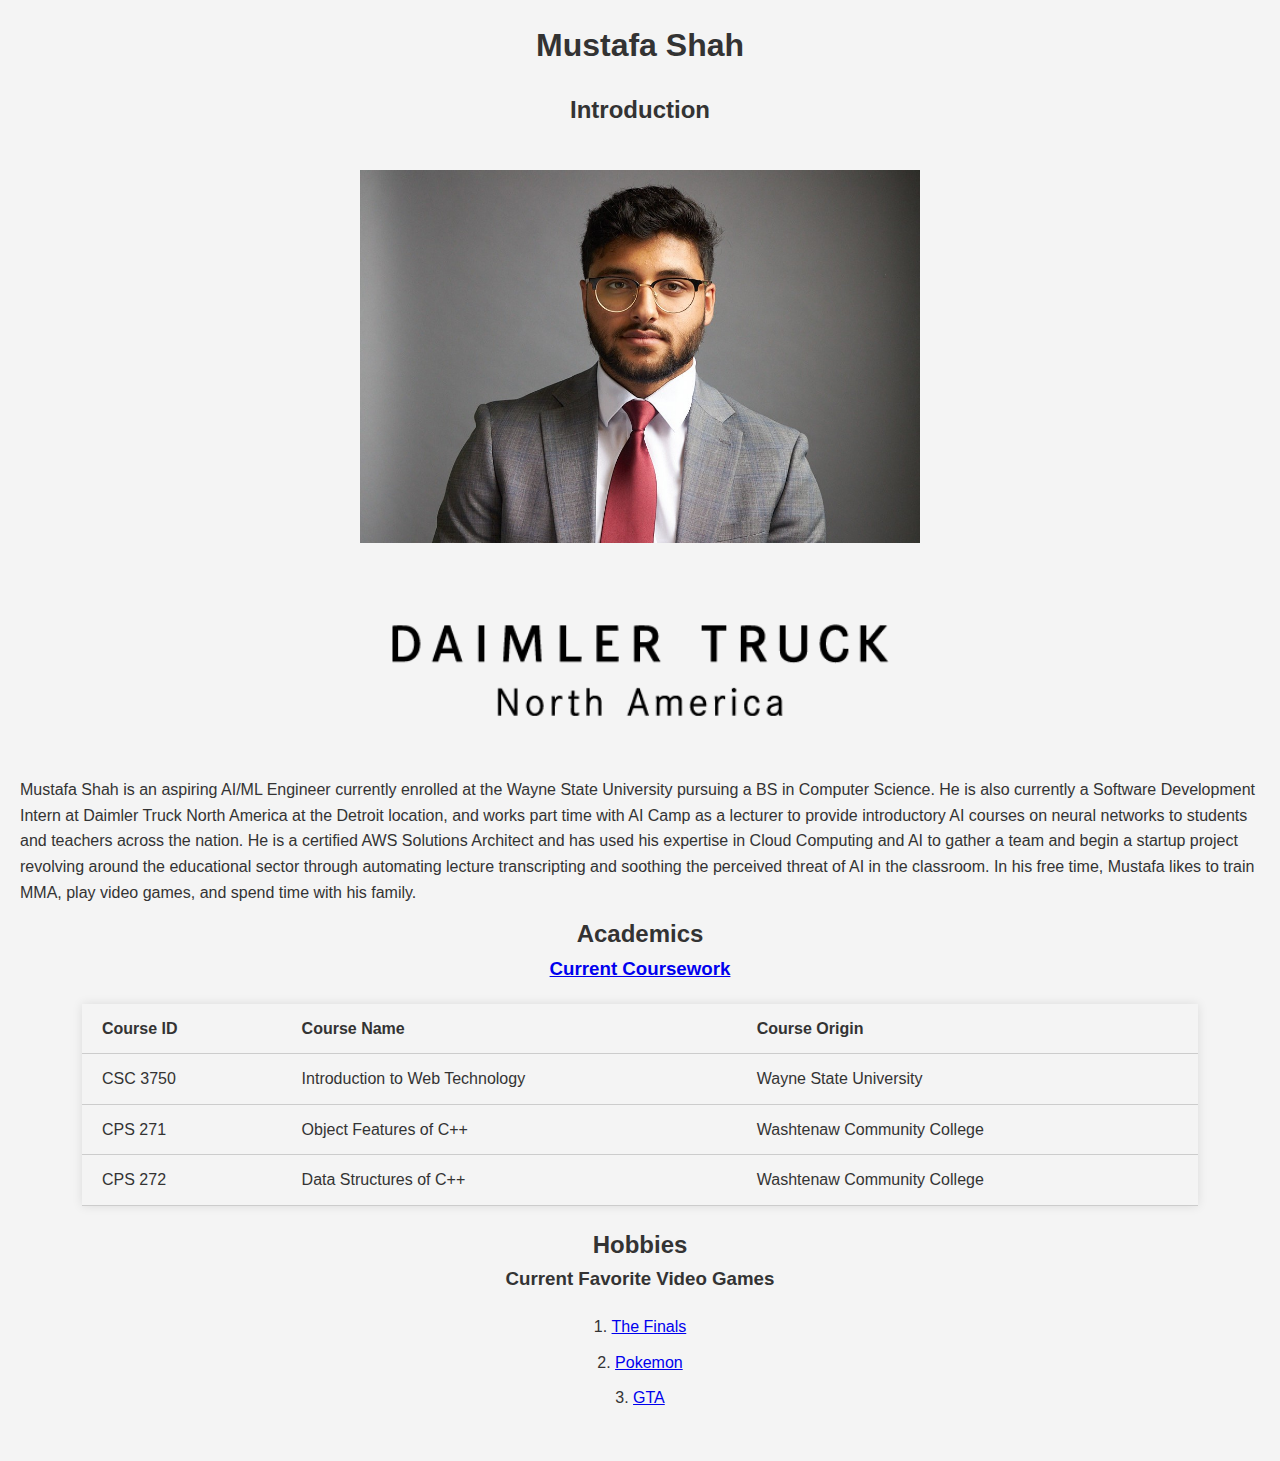
<file: Academic Work/Web Technology/Personal Website/index.html>
<!DOCTYPE html>
<html>
    <head>
        <title> Mustafa Shah's Home Page </title>
        <link rel="stylesheet" href="style.css">
    </head>
<body>
    <h1>Mustafa Shah</h1>
    <h2>Introduction</h2>
    <div id="imageContainer" class="row">
        <div class="column">
            <img src="./mks.jpg" alt="Majestic Young Man" />
        </div>
        <div class="column">
            <img src="./daimler.png" alt="DTNA" />
        </div>
    </div>
    <p>Mustafa Shah is an aspiring AI/ML Engineer currently enrolled at the Wayne State University pursuing a BS in Computer Science. He is also currently a Software Development
    Intern at Daimler Truck North America at the Detroit location, and works part time with AI Camp as a lecturer to provide introductory AI courses on neural networks to 
    students and teachers across the nation. He is a certified AWS Solutions Architect and has used his expertise in Cloud Computing and AI to gather a team and begin a startup project
    revolving around the educational sector through automating lecture transcripting and soothing the perceived threat of AI in the classroom. In his free time, Mustafa likes to
    train MMA, play video games, and spend time with his family.</p>
    <h2>Academics</h2>
    <h3><a href = "coursework.html">Current Coursework</a></h3>
    <table>
        <tr>
            <th>Course ID</th>
            <th>Course Name</th>
            <th>Course Origin</th>
        </tr>
        <tr>
            <td>CSC 3750</td>
            <td>Introduction to Web Technology</td>
            <td>Wayne State University</td>
        </tr>
        <tr>
            <td>CPS 271</td>
            <td>Object Features of C++</td>
            <td>Washtenaw Community College</td>
        </tr>
        <tr>
            <td>CPS 272</td>
            <td>Data Structures of C++</td>
            <td>Washtenaw Community College</td>
        </tr>
    </table>
    <h2>Hobbies</h2>
    <h3>Current Favorite Video Games</h3>
    <ol>
      <li><a href="https://www.reachthefinals.com/">The Finals</a></li>
      <li><a href="https://www.pokemon.com/us">Pokemon</a></li>
      <li><a href="https://www.rockstargames.com/VI">GTA</a></li>
    </ol>
</body>
</html>
</file>
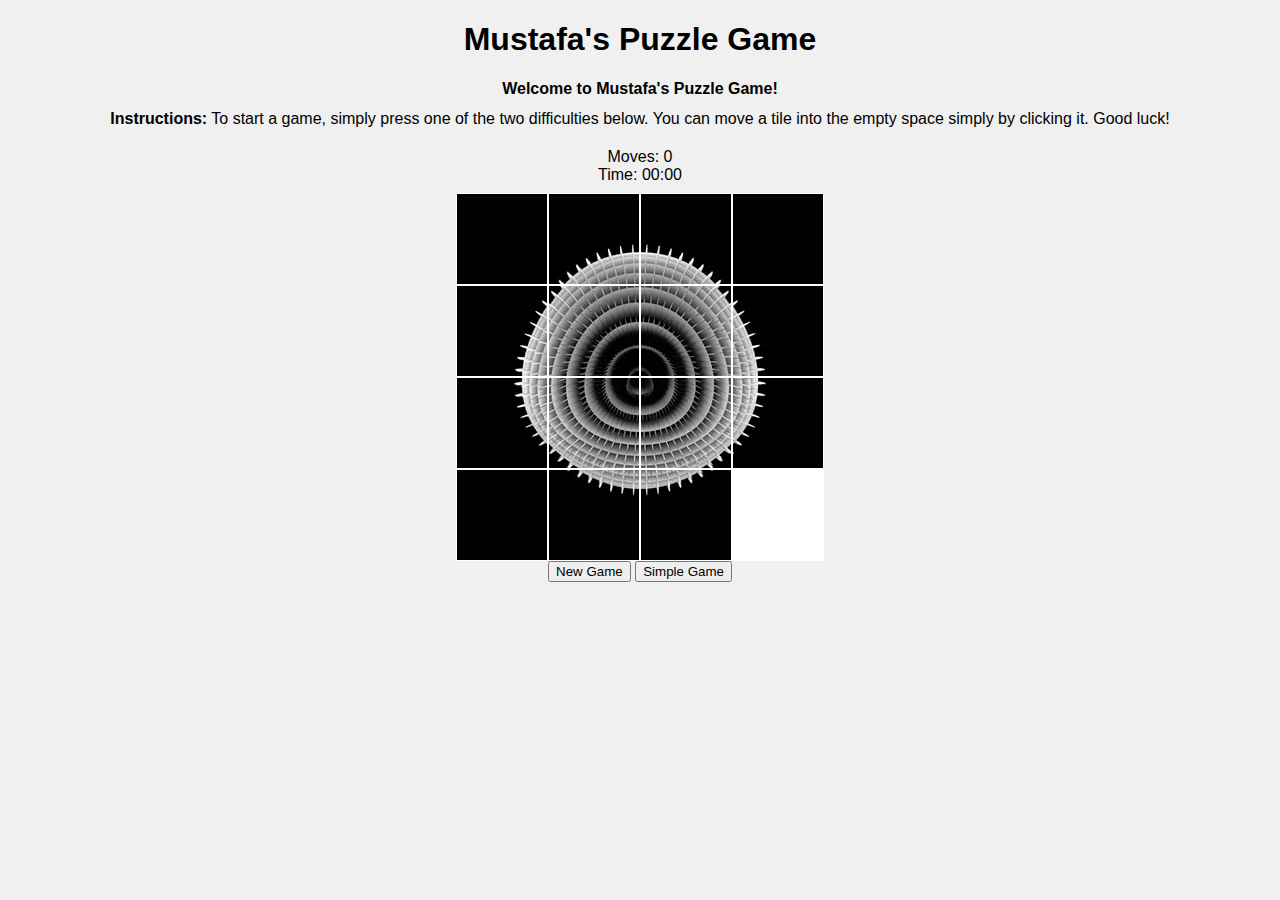
<file: Academic Work/Web Technology/Puzzle Game/index.html>
<!DOCTYPE html>
<html>
<head>
    <title>Puzzle Game</title>
    <link rel="stylesheet" type="text/css" href="./style.css">
</head>
<body>
    <h1>Mustafa's Puzzle Game</h1>
	<h4>Welcome to Mustafa's Puzzle Game!</h4>
	<p><b>Instructions:</b> To start a game, simply press one of the two difficulties below. You can move a tile into the empty space simply by clicking it. Good luck!</p>
    <div id="info">
        <p id="moves">Moves: 0</p>
        <p id="timer">Time: 00:00</p>
    </div>
    <center>
        <div id="table" style="display: table;">
            <div id="row1" style="display: table-row;">
                <div id="cell11" class="tile1" onClick="clickTile(1, 1);"></div>
                <div id="cell12" class="tile2" onClick="clickTile(1, 2);"></div>
                <div id="cell13" class="tile3" onClick="clickTile(1, 3);"></div>
                <div id="cell14" class="tile4" onClick="clickTile(1, 4);"></div>
            </div>
            <div id="row2" style="display: table-row;">
                <div id="cell21" class="tile5" onClick="clickTile(2, 1);"></div>
                <div id="cell22" class="tile6" onClick="clickTile(2, 2);"></div>
                <div id="cell23" class="tile7" onClick="clickTile(2, 3);"></div>
                <div id="cell24" class="tile8" onClick="clickTile(2, 4);"></div>
            </div>
            <div id="row3" style="display: table-row;">
                <div id="cell31" class="tile9" onClick="clickTile(3, 1);"></div>
                <div id="cell32" class="tile10" onClick="clickTile(3, 2);"></div>
                <div id="cell33" class="tile11" onClick="clickTile(3, 3);"></div>
                <div id="cell34" class="tile12" onClick="clickTile(3, 4);"></div>
            </div>
            <div id="row4" style="display: table-row;">
                <div id="cell41" class="tile13" onClick="clickTile(4, 1);"></div>
                <div id="cell42" class="tile14" onClick="clickTile(4, 2);"></div>
                <div id="cell43" class="tile15" onClick="clickTile(4, 3);"></div>
                <div id="cell44" class="tile16" onClick="clickTile(4, 4);"></div>
            </div>
        </div>
        <button onClick="shuffle();">New Game</button>
		<button onClick="simpleGame();">Simple Game</button>
    </center>
    <script src="./script.js"></script>
</body>
</html>
</file>
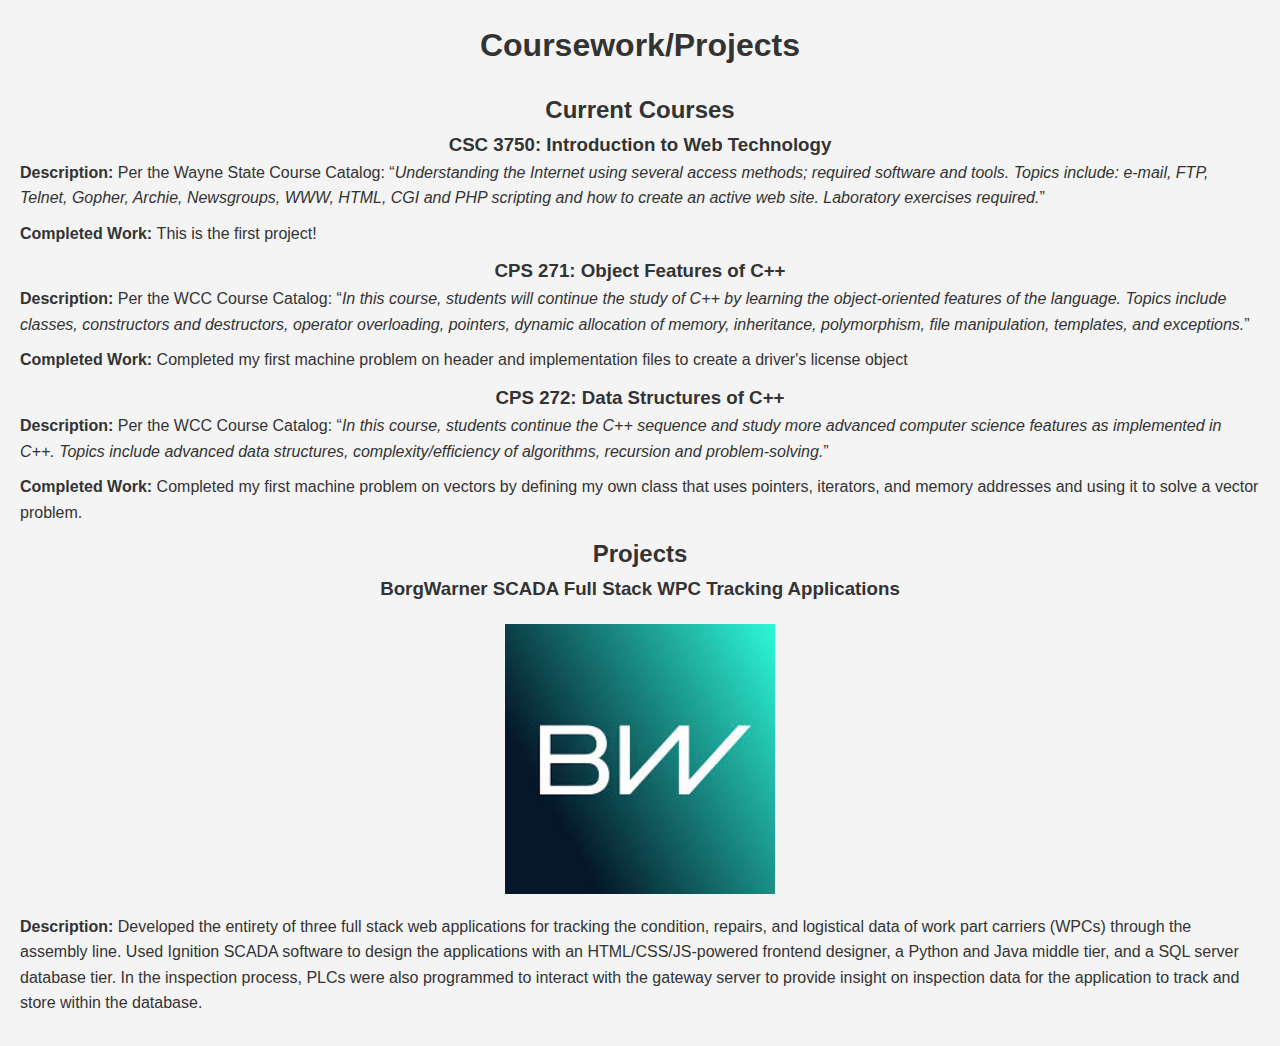
<file: Academic Work/Web Technology/Personal Website/coursework.html>
<!DOCTYPE html>
<html>
    <head>
        <title> Mustafa Shah's Home Page </title>
        <link rel="stylesheet" href="style.css">
    </head>
<body>
    <h1>Coursework/Projects</h1>
    <h2>Current Courses</h2>
    <h3>CSC 3750: Introduction to Web Technology</h3>
    <p><b>Description: </b>Per the Wayne State Course Catalog: <q><em>Understanding the Internet using several access methods; required software and tools. Topics include: e-mail, FTP, Telnet, Gopher, Archie, Newsgroups, WWW, HTML, CGI and PHP scripting and how to create an active web site. Laboratory exercises required.</em></q></p>
    <p><b>Completed Work: </b>This is the first project!</p>
    <h3>CPS 271: Object Features of C++</h3>
    <p><b>Description: </b>Per the WCC Course Catalog: <q><em>In this course, students will continue the study of C++ by learning the object-oriented features of the language. Topics include classes, constructors and destructors, operator overloading, pointers, dynamic allocation of memory, inheritance, polymorphism, file manipulation, templates, and exceptions.</em></q></p>
    <p><b>Completed Work: </b>Completed my first machine problem on header and implementation files to create a driver's license object</p>
    <h3>CPS 272: Data Structures of C++</h3>
    <p><b>Description: </b>Per the WCC Course Catalog: <q><em>In this course, students continue the C++ sequence and study more advanced computer science features as implemented in C++. Topics include advanced data structures, complexity/efficiency of algorithms, recursion and problem-solving.</em></q></p>
    <p><b>Completed Work: </b>Completed my first machine problem on vectors by defining my own class that uses pointers, iterators, and memory addresses and using it to solve a vector problem.</p>
    <h2>Projects</h2>
    <h3>BorgWarner SCADA Full Stack WPC Tracking Applications</h3>
    <img src="borgwarner.jpeg" alt="BorgWarner"/>
    <p><b>Description: </b>Developed the entirety of three full stack web applications for tracking the condition, repairs, and logistical data of work part carriers (WPCs) through the assembly line. Used Ignition SCADA software to design the applications with
    an HTML/CSS/JS-powered frontend designer, a Python and Java middle tier, and a SQL server database tier. In the inspection process, PLCs were also programmed to interact with the gateway server to provide insight on inspection data for the application to track and
    store within the database.</p>
</file>
<file: Academic Work/Web Technology/Personal Website/style.css>
* {
    margin: 0;
    padding: 0;
    box-sizing: border-box;
}

body {
    font-family: 'Arial', sans-serif;
    line-height: 1.6;
    color: #333;
    background-color: #f4f4f4;
    padding: 20px;
}

header {
    background: #333;
    color: #fff;
    padding: 20px 0;
    text-align: center;
}

main {
    max-width: 800px;
    margin: 20px auto;
    padding: 20px;
    background: white;
    border: 1px solid #ccc;
}

h1, h2, h3 {
    text-align: center;
    color: #333;
}

h1 {
    margin-bottom: 20px;
}

p {
    margin-bottom: 10px;
}

footer {
    text-align: center;
    padding: 20px 0;
    background: #333;
    color: white;
}

img {
    display: block;
    margin-left: auto;
    margin-right: auto;  
    width: 25%;
    height: auto;  
    padding: 20px;  
    box-sizing: border-box;  
}


#imageContainer {
    display: flex;
    flex-direction: column;
    align-items: center;  
    justify-content: center;  
    width: 100%;  
    margin-top: 20px;  
}

.column {
    width: 100%;  
    display: flex;
    justify-content: center;  
    margin-bottom: 20px;  
}

.column img {
    width: 90%; 
    height: auto; 
    max-width: 600px; 
}

ol {
    width: 100%;  
    padding: 20px;  
    list-style-position: inside;  
    text-align: center;  
}

ol li {
    margin-bottom: 10px;  
}

table {
    width: 90%;  
    margin: 20px auto;  
    border-collapse: collapse;  
    box-shadow: 0 0 10px rgba(0,0,0,0.1);  
}

th, td {
    padding: 12px 20px;  
    text-align: left;  
    border-bottom: 1px solid #ccc;  
}

th {
    background-color: #f4f4f4;  
    color: #333;  
}
</file>
<file: Academic Work/Web Technology/Puzzle Game/style.css>
BODY {
    font-family: Arial, sans-serif;
    background-color: #f0f0f0;
    margin: 0;
    padding: 0;
}

h1, h4 {
    text-align: center;
}

p {
    width: 100%;
    text-align: center;
    top: 50%;
    transform: translateY(-50%);
    margin: 0;
}

#game {
    max-width: 400px;
    margin: 0 auto;
    padding: 20px;
    background-color: #fff;
    border-radius: 5px;
    box-shadow: 0 0 10px rgba(0, 0, 0, 0.1);
}

#table {
    display: grid;
    grid-template-columns: repeat(4, 1fr);
    gap: 5px;
}

.tile1, .tile2, .tile3, .tile4, .tile5, .tile6, .tile7, .tile8, .tile9, .tile10, .tile11, .tile12, .tile13, .tile14, .tile15, .tile16 {
	display:table-cell;
	width: 90px;
	height: 90px;
	border: 1px solid white;
	background: url("./puzzleimg.jpg");
	cursor: pointer
}

.tile1 { background-position: 0px 0px; }
.tile2 { background-position: -90px 0px; }
.tile3 { background-position: -180px 0px; }
.tile4 { background-position: -270px 0px; }
.tile5 { background-position: 0px -90px; }
.tile6 { background-position: -90px -90px; }
.tile7 { background-position: -180px -90px; }
.tile8 { background-position: -270px -90px; }
.tile9 { background-position: 0px -180px; }
.tile10 { background-position: -90px -180px; }
.tile11 { background-position: -180px -180px; }
.tile12 { background-position: -270px -180px; }
.tile13 { background-position: 0px -270px; }
.tile14 { background-position: -90px -270px; }
.tile15 { background-position: -180px -270px; }
.tile16 { background: white; cursor: default;}

#info {
    margin-top: 20px;
}

.popup {
    display: none;
    position: fixed;
    top: 0;
    left: 0;
    width: 100%;
    height: 100%;
    background-color: rgba(0, 0, 0, 0.5);
    z-index: 9999;
}

.popup-content {
    position: absolute;
    top: 50%;
    left: 50%;
    transform: translate(-50%, -50%);
    background-color: #fff;
    padding: 20px;
    border-radius: 5px;
    box-shadow: 0 0 10px rgba(0, 0, 0, 0.3);
}

.popup-content .close {
    position: absolute;
    top: 10px;
    right: 10px;
    cursor: pointer;
}
</file>
